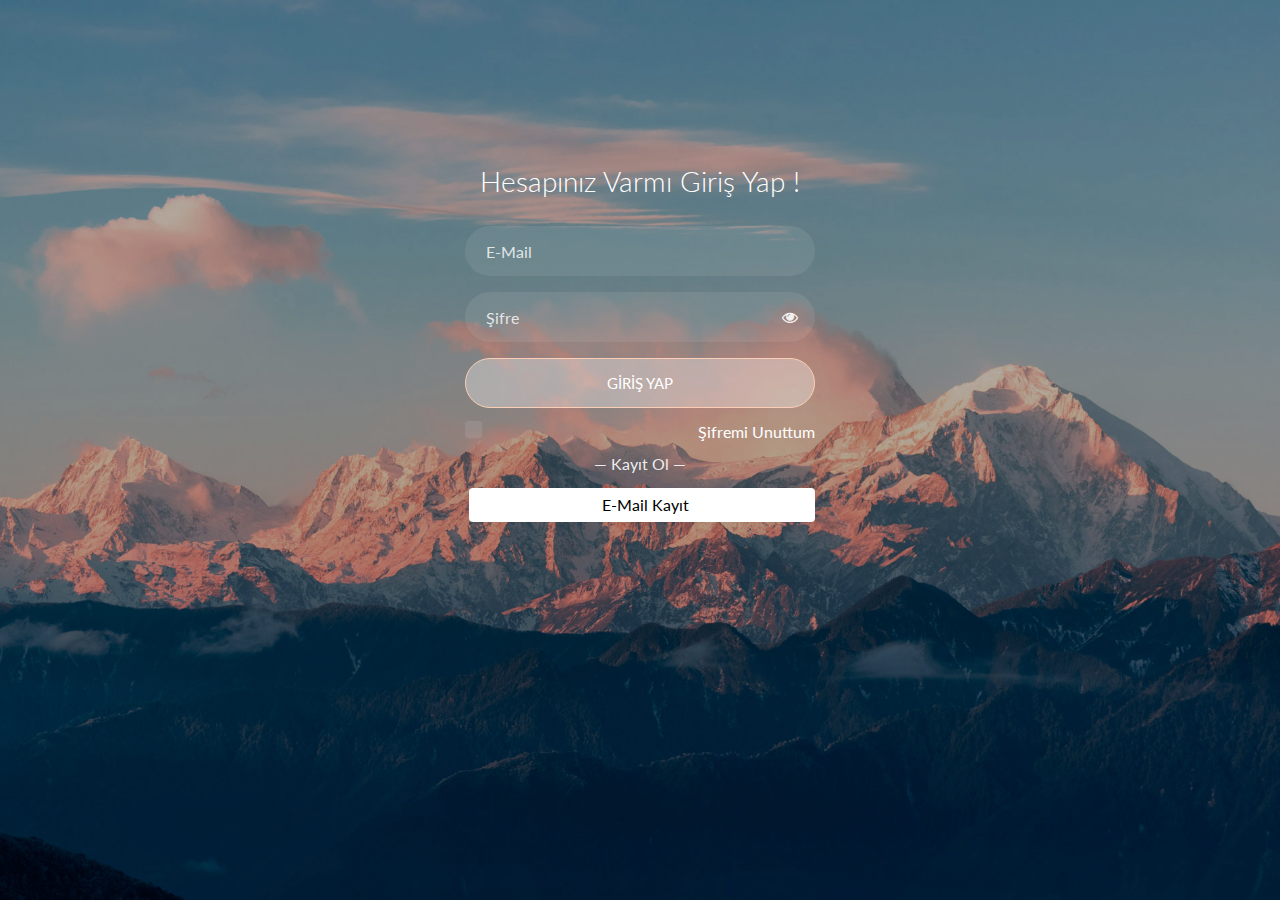
<file: index.html>
<!doctype html>
<html lang="tr">

<head>
	<title>Giriş Yap

	</title>
	<meta charset="utf-8">
	<meta name="viewport" content="width=device-width, initial-scale=1, shrink-to-fit=no">

	<link href="https://fonts.googleapis.com/css?family=Lato:300,400,700&display=swap" rel="stylesheet">

	<link rel="stylesheet" href="https://stackpath.bootstrapcdn.com/font-awesome/4.7.0/css/font-awesome.min.css">

	<link rel="stylesheet" href="css/style.css">

</head>

<body class="img js-fullheight" style="background-image: url(images/bg.jpg);">
	<section class="ftco-section">
		<div class="container">
			<div class="row justify-content-center">
				<div class="col-md-6 text-center mb-5">
					<!--<h2 class="heading-section">Login #10</h2> -->
				</div>
			</div>
			<div class="row justify-content-center">
				<div class="col-md-6 col-lg-4">
					<div class="login-wrap p-0">
						<h3 class="mb-4 text-center">Hesapınız Varmı Giriş Yap !</h3>
						<form action="#" class="signin-form">
							<div class="form-group">
								<input type="email" class="form-control" placeholder="E-Mail" required>
							</div>
							<div class="form-group">
								<input id="password-field" type="password" class="form-control" placeholder="Şifre"
									required>
								<span toggle="#password-field"
									class="fa fa-fw fa-eye field-icon toggle-password"></span>
							</div>
							<div class="form-group">
								<button type="submit" class="form-control btn btn-primary submit px-3">Giriş
									Yap</button>
							</div>
							<div class="form-group d-md-flex">
								<div class="w-50">


									<span class="checkmark"></span>
									</label>
								</div>
								<div class="w-50 text-md-right">
									<a href="#" style="color: #fff">Şifremi Unuttum</a>
								</div>
							</div>
						</form>
						<p class="w-100 text-center">&mdash; Kayıt Ol &mdash;</p>
						<div class="social d-flex text-center">
							<a href="#" class="px-2 py-2 ml-md-1 rounded"><span class="ion-logo-twitter mr-2"></span>
								E-Mail Kayıt</a>
						</div>
					</div>
				</div>
			</div>
		</div>
	</section>

	<script src="js/jquery.min.js"></script>
	<script src="js/popper.js"></script>
	<script src="js/bootstrap.min.js"></script>
	<script src="js/main.js"></script>

</body>

</html>
</file>
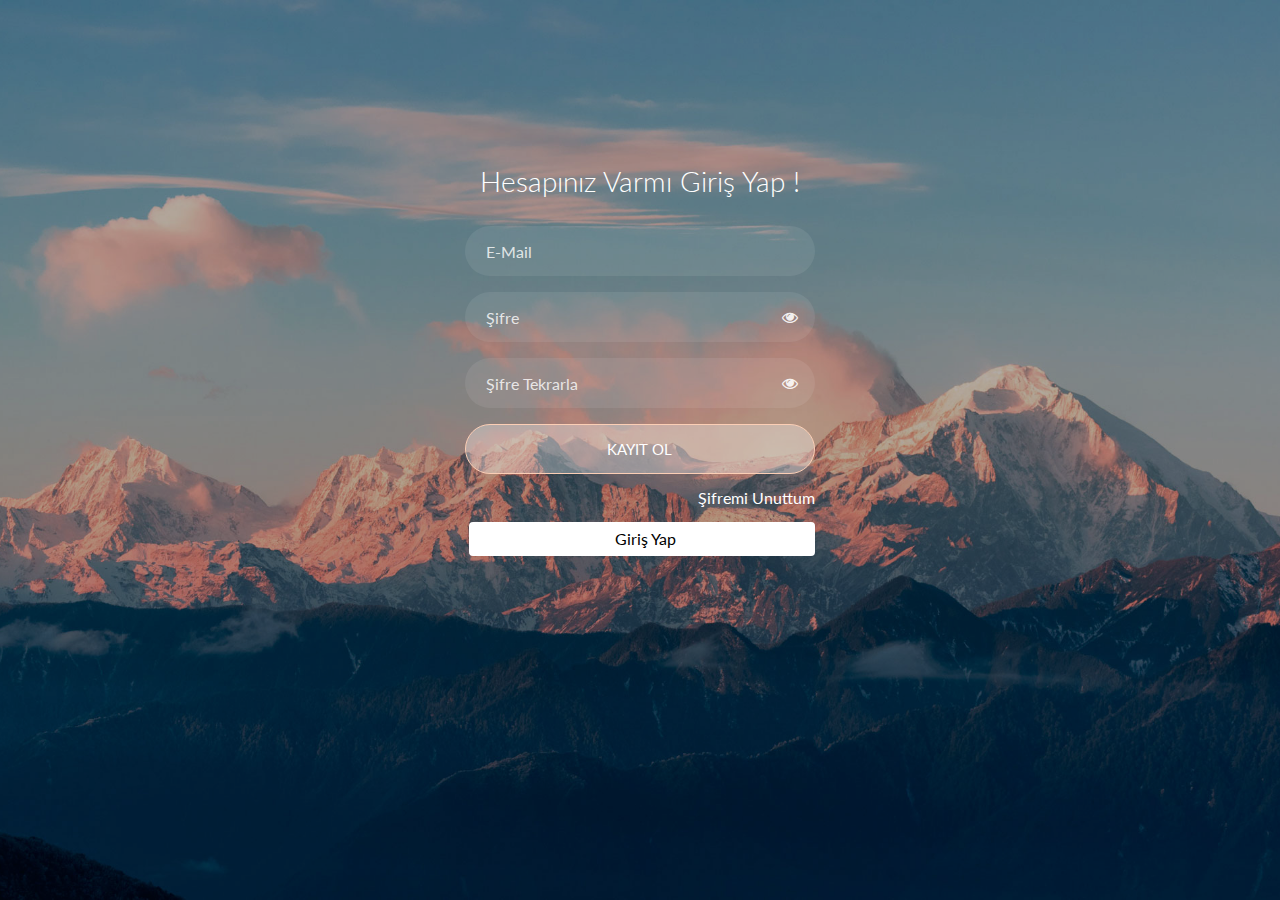
<file: regedit.html>
<!doctype html>
<html lang="tr">
  <head>
  	<title>Kayıt Ol</title>
    <meta charset="utf-8">
    <meta name="viewport" content="width=device-width, initial-scale=1, shrink-to-fit=no">

	<link href="https://fonts.googleapis.com/css?family=Lato:300,400,700&display=swap" rel="stylesheet">

	<link rel="stylesheet" href="https://stackpath.bootstrapcdn.com/font-awesome/4.7.0/css/font-awesome.min.css">
	
	<link rel="stylesheet" href="css/style.css">

	</head>
	<body class="img js-fullheight" style="background-image: url(images/bg.jpg);">
	<section class="ftco-section">
		<div class="container">
			<div class="row justify-content-center">
				<div class="col-md-6 text-center mb-5">
					<!--<h2 class="heading-section">Login #10</h2> -->
				</div>
			</div>
			<div class="row justify-content-center">
				<div class="col-md-6 col-lg-4">
					<div class="login-wrap p-0">
		      	<h3 class="mb-4 text-center">Hesapınız Varmı Giriş Yap !</h3>
		      	<form action="#" class="signin-form">
                        <div class="form-group">
                            <input type="text" class="form-control" placeholder="E-Mail" required>
                        </div>
                    <div class="form-group">
                    <input id="password-field" type="password" class="form-control" placeholder="Şifre" required>
                    <span toggle="#password-field" class="fa fa-fw fa-eye field-icon toggle-password"></span>
                    </div>
                     <div class="form-group">
                    <input id="password-field2" type="password" class="form-control" placeholder="Şifre Tekrarla" required>
                    <span toggle="#password-field2" class="fa fa-fw fa-eye field-icon toggle-password"></span>
                    </div>
                    <div class="form-group">
                        <button type="submit" class="form-control btn btn-primary submit px-3">Kayıt Ol</button>
                    </div>
                    <div class="form-group d-md-flex">
                        <div class="w-50">
           
                                        <span class="checkmark"></span>
                                        </label>
                                    </div>
                                    <div class="w-50 text-md-right">
                                        <a href="#" style="color: #fff">Şifremi Unuttum</a>
                                    </div>
	                     </div>
	          </form>
	          <div class="social d-flex text-center">
 	          	<a href="#" class="px-2 py-2 ml-md-1 rounded"><span class="ion-logo-twitter mr-2"></span> Giriş Yap</a>
	          </div>
		      </div>
				</div>
			</div>
		</div>
	</section>

	<script src="js/jquery.min.js"></script>
  <script src="js/popper.js"></script>
  <script src="js/bootstrap.min.js"></script>
  <script src="js/main.js"></script>

	</body>
</html>
</file>
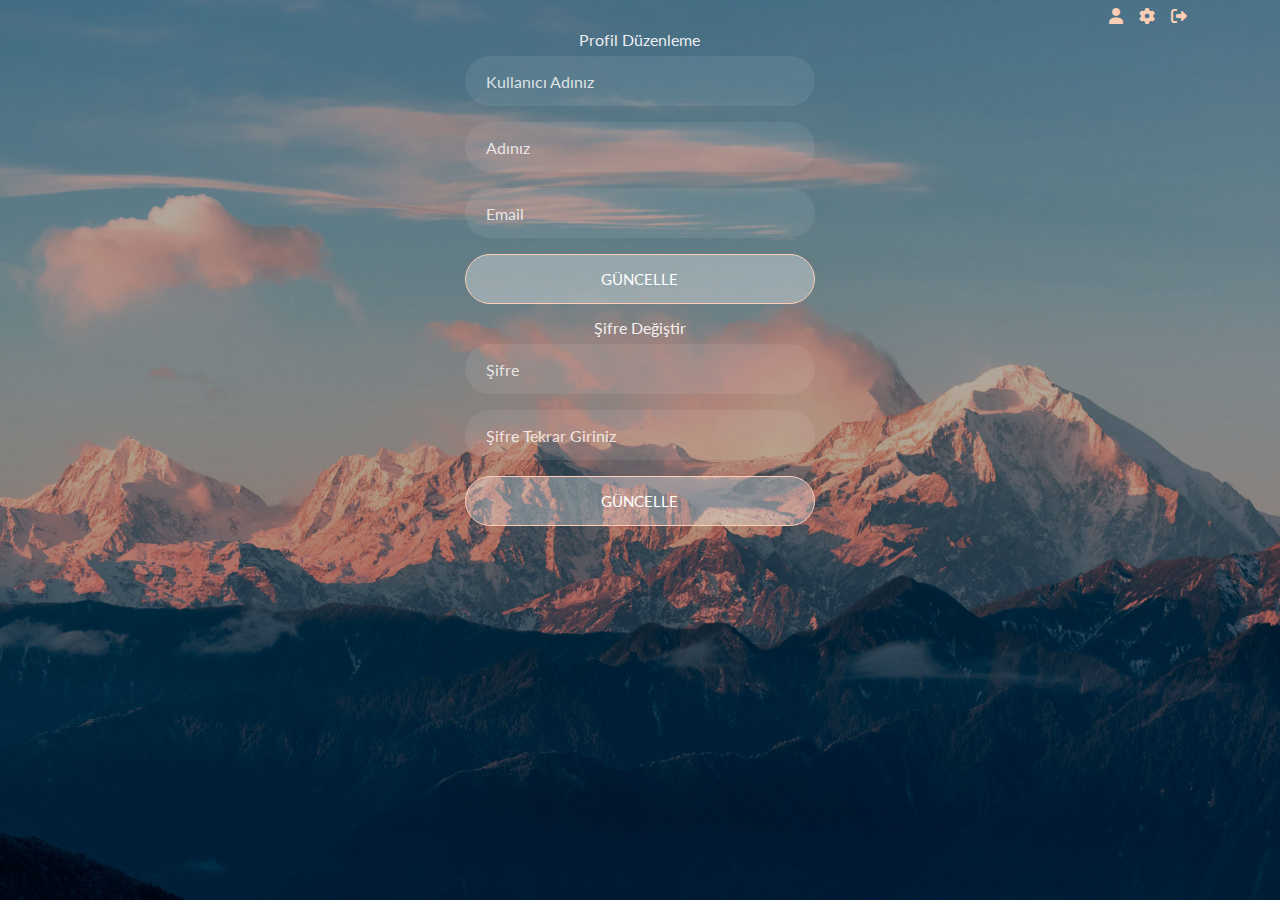
<file: setting.html>
<!doctype html>
<html lang="tr">

<head>
    <title>Giriş Yap

    </title>
    <meta charset="utf-8">
    <meta name="viewport" content="width=device-width, initial-scale=1, shrink-to-fit=no">

    <link href="https://fonts.googleapis.com/css?family=Lato:300,400,700&display=swap" rel="stylesheet">

    <link rel="stylesheet" href="https://stackpath.bootstrapcdn.com/font-awesome/4.7.0/css/font-awesome.min.css">

    <link rel="stylesheet" href="css/style.css">
    <link rel="stylesheet" href="https://cdnjs.cloudflare.com/ajax/libs/font-awesome/6.0.0-beta3/css/all.min.css">

    <style>
        .hidden {
            display: none;
        }
    </style>

</head>

<body class="img js-fullheight" style="background-image: url(images/bg.jpg);">
    <div class="d-flex flex-row-reverse container navbarlink">
        <div class="p-2"><a href=""><i class="fa-solid fa-right-from-bracket navbarlinka"></i></a></div>
        <div class="p-2"><a href=""><i class="fa-solid fa-gear navbarlinka "></i></a></div>
        <div class="p-2"><a href="user.html"><i class="fa-solid fa-user navbarlinka"></i></a></div>


    </div>


    <div class="container">


        <div class="row justify-content-center">
            <div class="col-md-6 col-lg-4">
                <div class="login-wrap p-0">



                    <!-- Sağa yaslanmış silme ikonu -->
                    <div class="text-center">
                        <label for="" class="">Profil Düzenleme</label>
                    </div>
                    <div class="">
                        <div id="textbox1" class="form-group ">
                            <input type="text" placeholder="Kullanıcı Adınız" class="form-control">
                        </div>
                    </div>

                    <div class="">
                        <div id="textbox1" class="  form-group ">
                            <input type="text" placeholder="Adınız" class="form-control">
                        </div>
                    </div>

                    <div class="">
                        <div id="textbox1" class="form-group ">
                            <input type="text" placeholder="Email" class="form-control">
                        </div>
                    </div>
                    <div class="">
                        <div id="textbox1" class="form-group ">
                            <button type="submit" class="form-control btn btn-primary submit px-3">Güncelle</button>
                        </div>
                    </div>

                    <div class="text-center">
                        <label for="">Şifre Değiştir</label>
                    </div>
                    <div class="">
                        <div id="textbox1" class="form-group ">
                            <input type="text" placeholder="Şifre" class="form-control">
                        </div>
                    </div>
                    <div class="">
                        <div id="textbox1" class="form-group ">
                            <input type="text" placeholder="Şifre Tekrar Giriniz" class="form-control">
                        </div>
                    </div>
                    <div class="">
                        <div id="textbox1" class="form-group ">
                            <button type="submit" class="form-control btn btn-primary submit px-3">Güncelle</button>
                        </div>
                    </div>












                </div>
            </div>
        </div>
    </div>

    <script src="js/user.js"></script>
    <script src="js/jquery.min.js"></script>
    <script src="js/popper.js"></script>
    <script src="js/bootstrap.min.js"></script>
    <script src="js/main.js"></script>

</body>

</html>
</file>
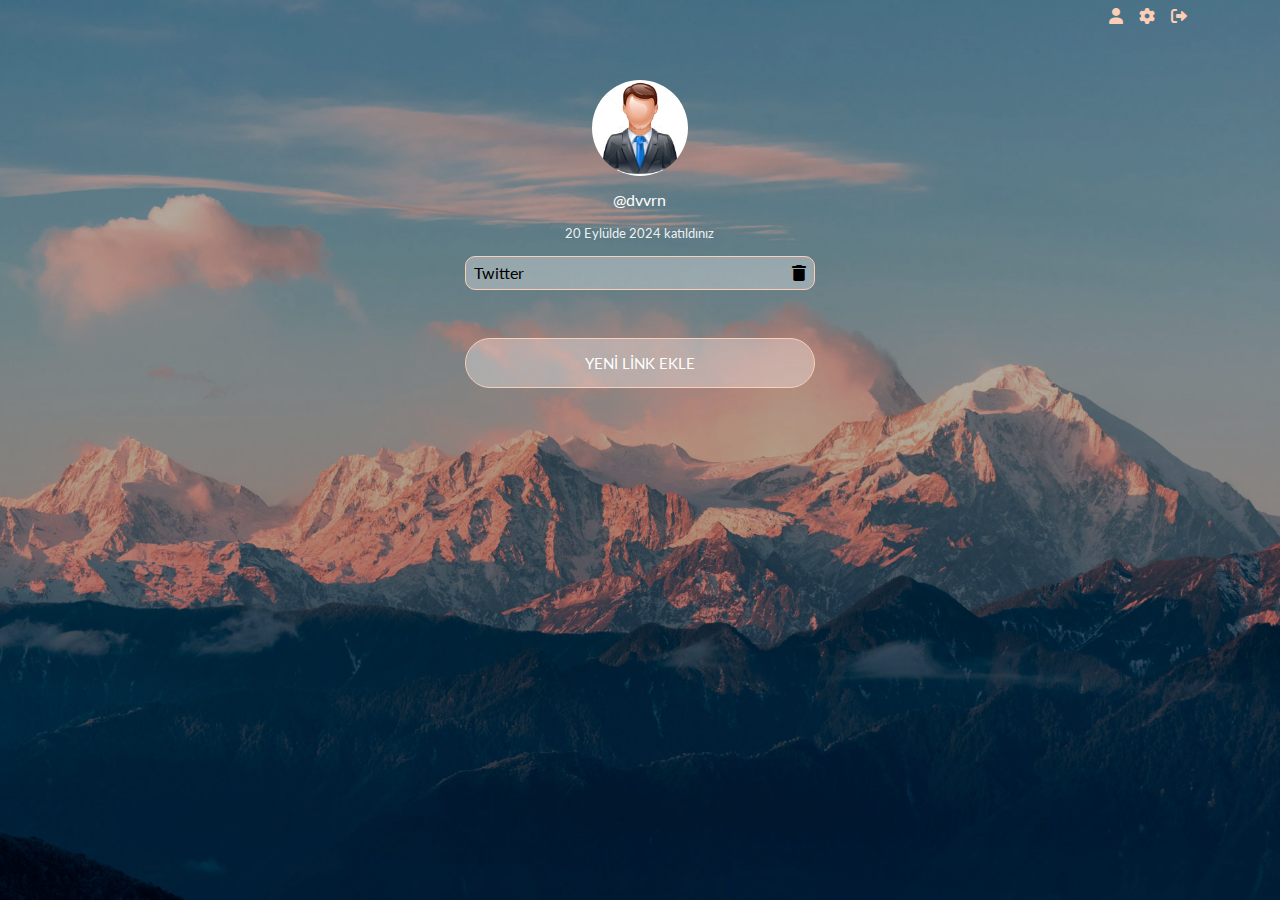
<file: user.html>
<!doctype html>
<html lang="tr">

<head>
	<title>Giriş Yap

	</title>
	<meta charset="utf-8">
	<meta name="viewport" content="width=device-width, initial-scale=1, shrink-to-fit=no">

	<link href="https://fonts.googleapis.com/css?family=Lato:300,400,700&display=swap" rel="stylesheet">

	<link rel="stylesheet" href="https://stackpath.bootstrapcdn.com/font-awesome/4.7.0/css/font-awesome.min.css">

	<link rel="stylesheet" href="css/style.css">
	<link rel="stylesheet" href="https://cdnjs.cloudflare.com/ajax/libs/font-awesome/6.0.0-beta3/css/all.min.css">

	<style>
		.hidden {
			display: none;
		}
	</style>

</head>

<body class="img js-fullheight" style="background-image: url(images/bg.jpg);">
	<div class="d-flex flex-row-reverse container navbarlink">
		<div class="p-2"><a href=""><i class="fa-solid fa-right-from-bracket navbarlinka"></i></a></div>
		<div class="p-2"><a href="setting.html"><i class="fa-solid fa-gear navbarlinka "></i></a></div>
		<div class="p-2"><a href="user.html"><i class="fa-solid fa-user navbarlinka"></i></a></div>


	</div>


	<div class="container">

		<div class="row justify-content-center">
			<div class="col-md-6 text-center mb-5">
				<!--<h2 class="heading-section">Login #10</h2> -->
			</div>
		</div>
		<div class="row justify-content-center">
			<div class="col-md-6 col-lg-4">
				<div class="login-wrap p-0">


					<div class="form-group text-center">
						<img class="userfoto" src="images/user.jpg" alt="">
					</div>
					<div class="form-group  text-center">
						<a href="#" style="color: #fff">@dvvrn</a>

					</div>
					<div class="form-group  text-center">
						<small>20 Eylülde 2024 katıldınız</small>
					</div>
					<!-- Sağa yaslanmış silme ikonu -->

					<div class="d-flex bd-highlight mb-5 buttonlink  ">
						<div class="p-2 w-100 bd-highlight   "><a href="">Twitter</a></div>
						<div class="p-2 flex-shrink-1 bd-highlight   "><a href="#" class="delete-icon">
								<i class="fas fa-trash"></i>
							</a></div>
					</div>






					<div class="form-group  text-center">

						<button id="toggleButton"
							class="form-control btn btn-primary submit px-3 form-group  text-center">Yeni Link
							Ekle</button>

						<div id="textbox1" class="hidden  form-group ">
							<input type="text" placeholder="Site İsmi" class="form-control">
						</div>
						<div id="textbox2" class="hidden form-group  ">
							<input type="text" placeholder="Site Linki" class="form-control">
						</div>
						<button id="submitButton" class="hidden form-control btn btn-danger submit  ">Ekle</button>


					</div>




				</div>
			</div>
		</div>
	</div>

	<script src="js/user.js"></script>
	<script src="js/jquery.min.js"></script>
	<script src="js/popper.js"></script>
	<script src="js/bootstrap.min.js"></script>
	<script src="js/main.js"></script>

</body>

</html>
</file>
